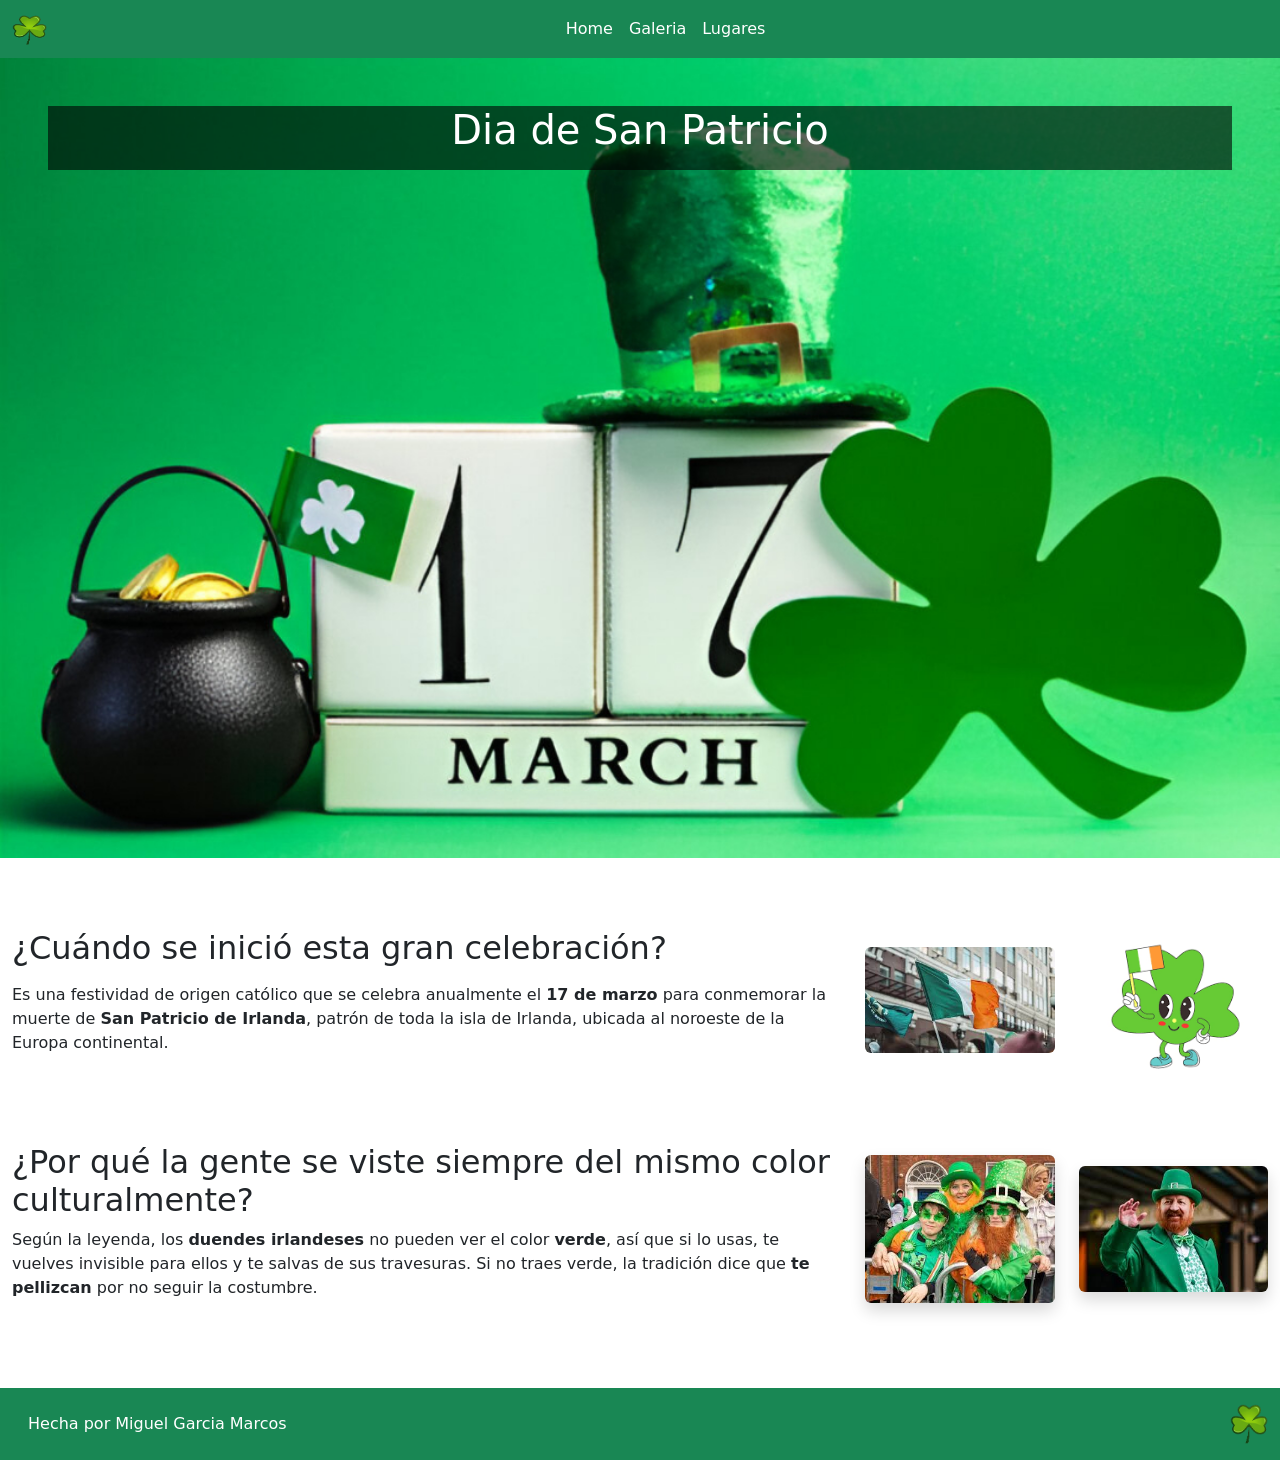
<file: index.html>
<!DOCTYPE html>
<html lang="en">
<head>
    <meta charset="UTF-8">
    <meta name="viewport" content="width=device-width, initial-scale=1.0">
    <title>index</title>
    <link rel="stylesheet" href="css/Style.css">
    <link href="https://cdn.jsdelivr.net/npm/bootstrap@5.3.3/dist/css/bootstrap.min.css" rel="stylesheet" integrity="sha384-QWTKZyjpPEjISv5WaRU9OFeRpok6YctnYmDr5pNlyT2bRjXh0JMhjY6hW+ALEwIH" crossorigin="anonymous">
     <script src="https://cdn.jsdelivr.net/npm/bootstrap@5.3.2/dist/js/bootstrap.bundle.min.js"></script>
</head>
<body>
    <div class="container-fluid">
            <div class="row">
        <nav class="navbar navbar-expand-md navbar-dark bg-success"> 
            <div class="container-fluid">
                
                <a class="navbar-brand" href="index.html">
                    <img src="img/trebol.png" alt="trebol" width="35" height="30">
                </a>
                
                <button class="navbar-toggler" type="button" data-bs-toggle="collapse" data-bs-target="#navSanPatricio" aria-controls="navSanPatricio" aria-expanded="false" aria-label="Toggle navigation">
                    <span class="navbar-toggler-icon"></span>
                </button>

                <div class="collapse navbar-collapse" id="navSanPatricio">
                    <ul class="navbar-nav mx-auto mb-2 mb-md-0 text-center">
                        <li class="nav-item">
                            <a class="nav-link active" aria-current="page" href="index.html">Home</a>
                        </li>
                        <li class="nav-item">
                            <a class="nav-link active" href="pages/pag2.html">Galeria</a>
                        </li>
                        <li class="nav-item">
                            <a class="nav-link active" href="pages/pag3.html">Lugares</a>
                        </li>
                    </ul>
                </div>
            </div>
        </nav>
    </div>

        <div class="row"> <!--Foto Principal-->
            <div class="p-5 text-center bg-image" style="background-image: url('img/header.jpg'); height: 800px; background-size: cover; background-position: center;">
                <div class="titulo" style="background-color: rgba(0, 0, 0, 0.6);">
                    <div class="d-flex justify-content-center align-items-center h-100">
                        <div class="text-white">
                            <h1 class="mb-3">Dia de San Patricio</h1>
                        </div>
                    </div>
                </div>
            </div>
        </div>

        <div class="row justify-content-center align-items-center my-5 text-center text-md-start">
            <div class="col-12 col-lg-8 mb-4 mb-lg-0">
                <h2 class="mb-3">¿Cuándo se inició esta gran celebración?</h2>
                <p class="text-justify">
                    Es una festividad de origen católico que se celebra anualmente el 
                    <strong>17 de marzo</strong> para conmemorar la muerte de 
                    <strong>San Patricio de Irlanda</strong>, patrón de toda la isla 
                    de Irlanda, ubicada al noroeste de la Europa continental.
                </p>
            </div>

            <div class="col-12 col-md-6 col-lg-2 mb-4 mb-lg-0">
                <img src="img/bandera.jpg" class="img-fluid rounded" alt="Bandera Irlanda">
            </div>
            <div class="col-12 col-md-6 col-lg-2 mb-4 mb-lg-0">
                <img src="img/aa.png" class="img-fluid rounded" alt="San Patricio">
            </div>
        </div>

        <div class="row justify-content-center align-items-center my-5 text-center text-md-start">

            <div class="col-12 col-lg-8 mb-4 mb-lg-0">
                <h2>¿Por qué la gente se viste siempre del mismo color culturalmente?</h2>
                <p>
                    Según la leyenda, los <strong>duendes irlandeses</strong> no pueden ver el color 
                    <strong>verde</strong>, así que si lo usas, te vuelves invisible para ellos y te 
                    salvas de sus travesuras. Si no traes verde, la tradición dice que 
                    <strong>te pellizcan</strong> por no seguir la costumbre.
                </p>
            </div>

            <div class="col-12 col-md-6 col-lg-2 mb-4 mb-lg-0">
                <img src="img/historia.jpg" 
                    alt="Tradición del color verde en San Patricio" 
                    class="img-fluid rounded shadow">
            </div>
            <div class="col-12 col-md-6 col-lg-2 mb-4 mb-lg-0">
                <img src="img/ropa.jpg" 
                    alt="Tradición del color verde en San Patricio" 
                    class="img-fluid rounded shadow">
            </div>
        </div>
        <br>
    </div>

        
    <footer class="container-fluid bg-success text-white py-3">
    <div class="row align-items-center text-center text-md-start">
        
        <div class="col-12 col-md-6 mb-3 mb-md-0">
            <p class="mb-0 ms-md-3">Hecha por Miguel Garcia Marcos</p>
        </div>

        <div class="col-12 col-md-6 text-center text-md-end">
            <img src="img/trebol.png" alt="Trébol" style="height: 40px; width: auto;">
        </div>
    </div>
</footer>
    
</body>
</html>
</file>
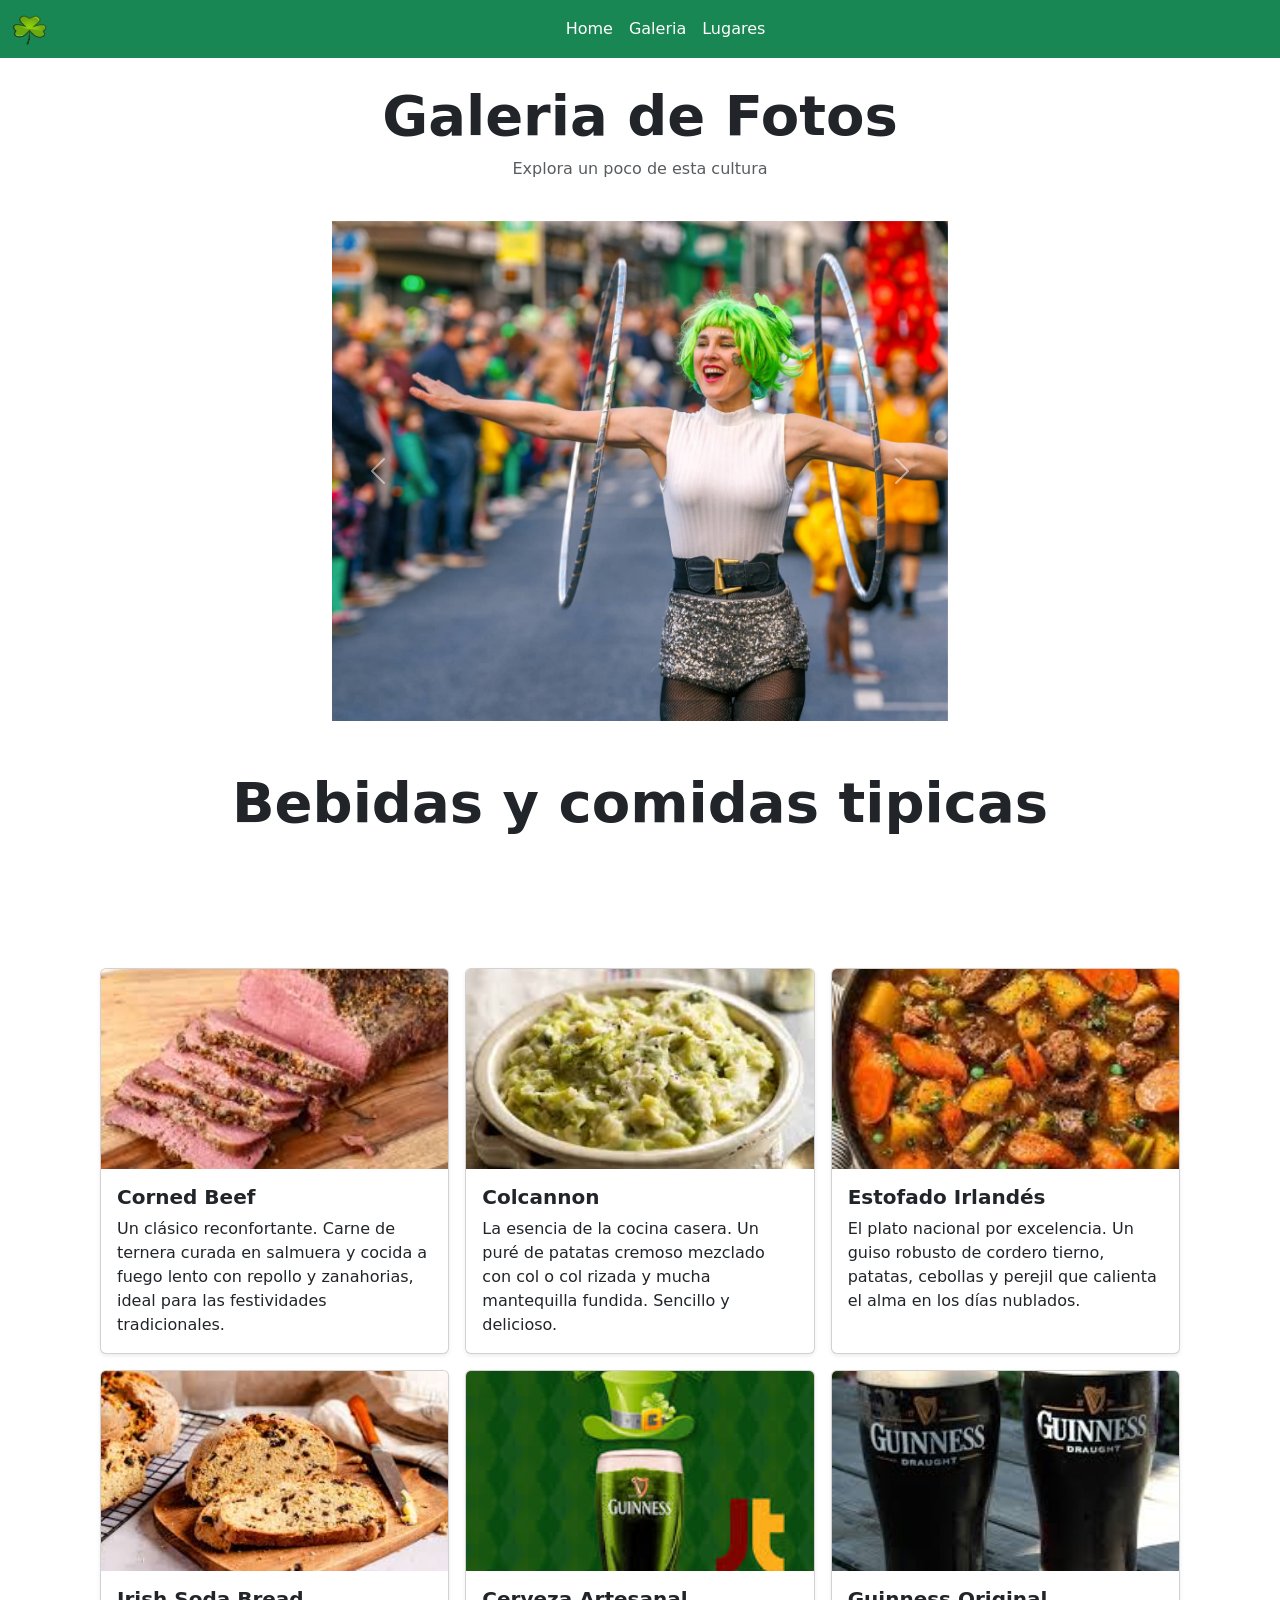
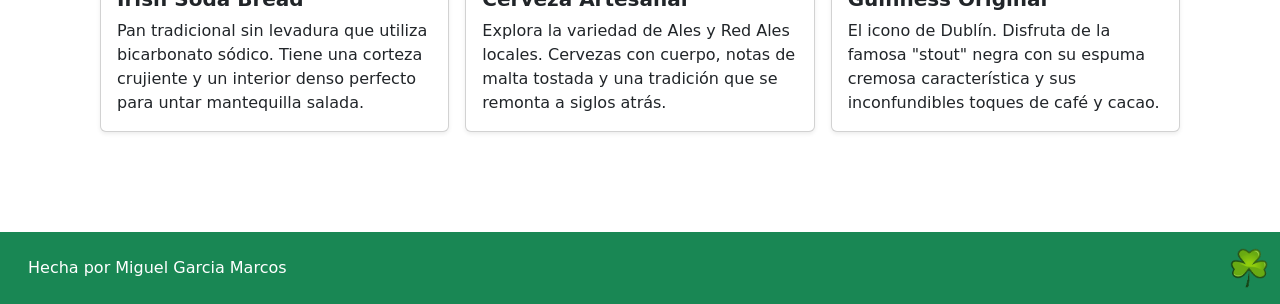
<file: pages/pag2.html>
<!DOCTYPE html>
<html lang="en">
<head>
    <meta charset="UTF-8">
    <meta name="viewport" content="width=device-width, initial-scale=1.0">
    <title>Galeria</title>
    <link rel="stylesheet" href="../css/Style.css">
    <link href="https://cdn.jsdelivr.net/npm/bootstrap@5.3.3/dist/css/bootstrap.min.css" rel="stylesheet" integrity="sha384-QWTKZyjpPEjISv5WaRU9OFeRpok6YctnYmDr5pNlyT2bRjXh0JMhjY6hW+ALEwIH" crossorigin="anonymous">
    <script src="https://cdn.jsdelivr.net/npm/bootstrap@5.3.2/dist/js/bootstrap.bundle.min.js"></script>
</head>
<body>
    <div class="container-fluid">
        <div class="row">
            <nav class="navbar navbar-expand-md navbar-dark bg-success"> <!-- Cambiado a expand-md para mejor control en tablets -->
                <div class="container-fluid">
                    
                    <a class="navbar-brand" href="index.html">
                        <img src="../img/trebol.png" alt="trebol" width="35" height="30">
                    </a>
                    
                    <button class="navbar-toggler" type="button" data-bs-toggle="collapse" data-bs-target="#navSanPatricio" aria-controls="navSanPatricio" aria-expanded="false" aria-label="Toggle navigation">
                        <span class="navbar-toggler-icon"></span>
                    </button>

                    <div class="collapse navbar-collapse" id="navSanPatricio">
                        <ul class="navbar-nav mx-auto mb-2 mb-md-0 text-center">
                            <li class="nav-item">
                                <a class="nav-link active" aria-current="page" href="../index.html">Home</a>
                            </li>
                            <li class="nav-item">
                                <a class="nav-link active" href="pag2.html">Galeria</a>
                            </li>
                            <li class="nav-item">
                                <a class="nav-link active" href="pag3.html">Lugares</a>
                            </li>
                        </ul>
                    </div>
                </div>
            </nav>
        </div>


        <div class="row justify-content-center my-4">
            <div class="col-12 text-center">
                <h1 class="display-4 fw-bold">
                    Galeria de Fotos
                </h1>
                <p class="text-muted">Explora un poco de esta cultura</p>
            </div>
        </div>

       <div class="row justify-content-center">
            <div class="col-md-6">
                <div id="carruselExample" class="carousel slide" data-bs-ride="carousel">
                    <div class="carousel-inner">

                        <div class="carousel-item active">
                            <img src="../img/fto1.jpg" alt="foto-1" class="d-block w-100">
                            
                        </div>

                        <div class="carousel-item">
                            <img src="../img/fto2.jpg" alt="foto-2" class="d-block w-100">
                            
                        </div>

                        <div class="carousel-item">
                            <img src="../img/fto3.jpg" alt="foto-3" class="d-block w-100">
                            
                        </div>

                        <div class="carousel-item">
                            <img src="../img/fto4.jpg" alt="foto-4" class="d-block w-100">
                            
                        </div>

                        <div class="carousel-item">
                            <img src="../img/fto5.jpg" alt="foto-5" class="d-block w-100">
                            
                        </div>
                    </div>

                    <button class="carousel-control-prev" type="button" data-bs-target="#carruselExample" data-bs-slide="prev">
                        <span class="carousel-control-prev-icon" aria-hidden="true"></span>
                        <span class="visually-hidden">Anterior</span>
                    </button>

                    <button class="carousel-control-next" type="button" data-bs-target="#carruselExample" data-bs-slide="next">
                        <span class="carousel-control-next-icon" aria-hidden="true"></span>
                        <span class="visually-hidden">Siguiente</span>
                    </button>
                </div>
            </div>
        </div>

        <br>

        <div class="row justify-content-center my-4">
                <div class="col-12 text-center">
                    <h1 class="display-4 fw-bold">
                        Bebidas y comidas tipicas
                    </h1>
                </div>
            </div>
        </div>

        <div class="row justify-content-center g-3" style="padding: 100px;">

            <div class="col-12 col-md-6 col-lg-4 d-flex justify-content-center">
                <div class="card h-100 shadow-sm" style="width: 100%;">
                    <img src="../img/Corned_Beef.jpg" class="card-img-top" alt="Corned Beef" style="height: 200px; object-fit: cover;">
                    <div class="card-body">
                        <h5 class="card-title fw-bold">Corned Beef</h5>
                        <p class="card-text">Un clásico reconfortante. Carne de ternera curada en salmuera y cocida a fuego lento con repollo y zanahorias, ideal para las festividades tradicionales.</p>
                    </div>
                </div>
            </div>

            <div class="col-12 col-md-6 col-lg-4 d-flex justify-content-center">
                <div class="card h-100 shadow-sm" style="width: 100%;">
                    <img src="../img/Colcannon.jpg" class="card-img-top" alt="Colcannon" style="height: 200px; object-fit: cover;">
                    <div class="card-body">
                        <h5 class="card-title fw-bold">Colcannon</h5>
                        <p class="card-text">La esencia de la cocina casera. Un puré de patatas cremoso mezclado con col o col rizada y mucha mantequilla fundida. Sencillo y delicioso.</p>
                    </div>
                </div>
            </div>

            <div class="col-12 col-md-6 col-lg-4 d-flex justify-content-center">
                <div class="card h-100 shadow-sm" style="width: 100%;">
                    <img src="../img/estofado_irlandés.jpg" class="card-img-top" alt="Estofado irlandés" style="height: 200px; object-fit: cover;">
                    <div class="card-body">
                        <h5 class="card-title fw-bold">Estofado Irlandés</h5>
                        <p class="card-text">El plato nacional por excelencia. Un guiso robusto de cordero tierno, patatas, cebollas y perejil que calienta el alma en los días nublados.</p>
                    </div>
                </div>
            </div>

            <div class="col-12 col-md-6 col-lg-4 d-flex justify-content-center">
                <div class="card h-100 shadow-sm" style="width: 100%;">
                    <img src="../img/Irish_Soda_Bread.jpg" class="card-img-top" alt="Irish Soda Bread" style="height: 200px; object-fit: cover;">
                    <div class="card-body">
                        <h5 class="card-title fw-bold">Irish Soda Bread</h5>
                        <p class="card-text">Pan tradicional sin levadura que utiliza bicarbonato sódico. Tiene una corteza crujiente y un interior denso perfecto para untar mantequilla salada.</p>
                    </div>
                </div>
            </div>

            <div class="col-12 col-md-6 col-lg-4 d-flex justify-content-center">
                <div class="card h-100 shadow-sm" style="width: 100%;">
                    <img src="../img/cerveza.jpg" class="card-img-top" alt="Cerveza artesanal" style="height: 200px; object-fit: cover;">
                    <div class="card-body">
                        <h5 class="card-title fw-bold">Cerveza Artesanal</h5>
                        <p class="card-text">Explora la variedad de Ales y Red Ales locales. Cervezas con cuerpo, notas de malta tostada y una tradición que se remonta a siglos atrás.</p>
                    </div>
                </div>
            </div>

            <div class="col-12 col-md-6 col-lg-4 d-flex justify-content-center">
                <div class="card h-100 shadow-sm" style="width: 100%;">
                    <img src="../img/guiness.jpg" class="card-img-top" alt="Cerveza Guinness" style="height: 200px; object-fit: cover;">
                    <div class="card-body">
                        <h5 class="card-title fw-bold">Guinness Original</h5>
                        <p class="card-text">El icono de Dublín. Disfruta de la famosa "stout" negra con su espuma cremosa característica y sus inconfundibles toques de café y cacao.</p>
                    </div>
                </div>
            </div>

        </div>
    <footer class="container-fluid bg-success text-white py-3">
        <div class="row align-items-center text-center text-md-start">
        
            <div class="col-12 col-md-6 mb-3 mb-md-0">
                <p class="mb-0 ms-md-3">Hecha por Miguel Garcia Marcos</p>
            </div>

            <div class="col-12 col-md-6 text-center text-md-end">
                <img src="../img/trebol.png" alt="Trébol" style="height: 40px; width: auto;">
            </div>
        </div>
    </footer>
    
</body>
</html>
</file>
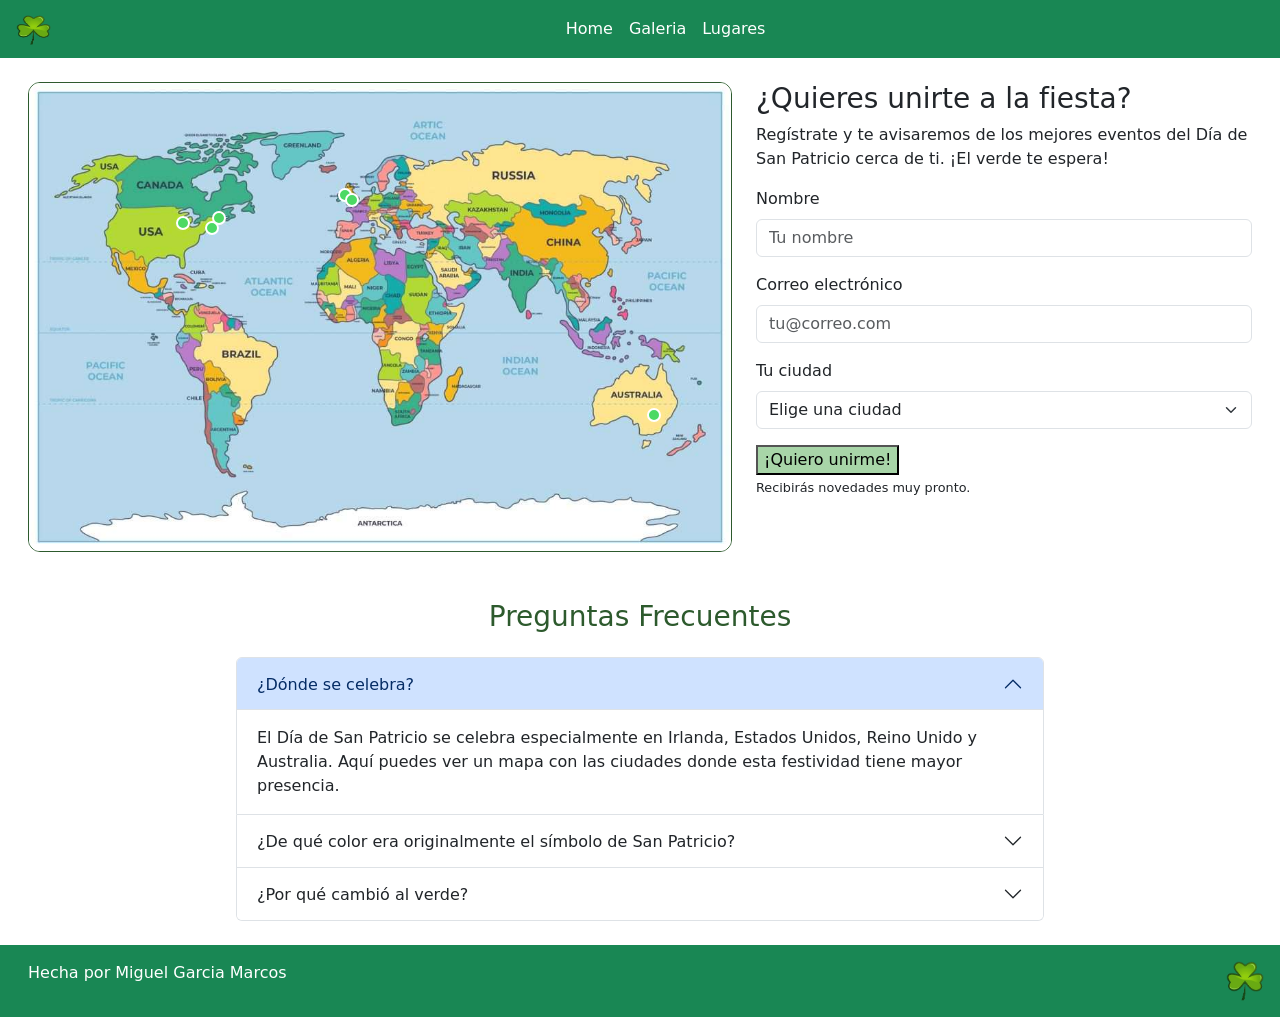
<file: pages/pag3.html>
<!DOCTYPE html>
<html lang="es">
<head>
    <meta charset="UTF-8">
    <meta name="viewport" content="width=device-width, initial-scale=1.0">
    <title>Lugares - San Patricio</title>
    <link rel="stylesheet" href="../css/Style.css">
    <link href="https://cdn.jsdelivr.net/npm/bootstrap@5.3.3/dist/css/bootstrap.min.css" rel="stylesheet" integrity="sha384-QWTKZyjpPEjISv5WaRU9OFeRpok6YctnYmDr5pNlyT2bRjXh0JMhjY6hW+ALEwIH" crossorigin="anonymous">
    <script src="https://cdn.jsdelivr.net/npm/bootstrap@5.3.2/dist/js/bootstrap.bundle.min.js"></script>
</head>
<body>

    <div class="container-fluid">

        <!-- Navbar -->
        <div class="row">
            <nav class="navbar navbar-expand-md navbar-dark bg-success px-3">
                <a class="navbar-brand" href="../index.html">
                    <img src="../img/trebol.png" alt="trebol" width="35" height="30">
                </a>
                <button class="navbar-toggler" type="button" data-bs-toggle="collapse" data-bs-target="#navSanPatricio" aria-controls="navSanPatricio" aria-expanded="false" aria-label="Toggle navigation">
                    <span class="navbar-toggler-icon"></span>
                </button>
                <div class="collapse navbar-collapse" id="navSanPatricio">
                    <ul class="navbar-nav mx-auto mb-2 mb-md-0 text-center">
                        <li class="nav-item">
                            <a class="nav-link active" href="../index.html">Home</a>
                        </li>
                        <li class="nav-item">
                            <a class="nav-link active" href="pag2.html">Galeria</a>
                        </li>
                        <li class="nav-item">
                            <a class="nav-link active" href="pag3.html">Lugares</a>
                        </li>
                    </ul>
                </div>
            </nav>
        </div>

        <br>
        <div class="row g-4 align-items-stretch px-3 pb-4">

            <!-- Mapa -->
            <div class="col-12 col-lg-7">
                <div class="mapa-container">
                    <img src="../img/mapa_mundo.jpg" class="mapa" alt="Mapa del mundo">
                    <div class="marker" style="top: 24%; left: 45%;" title="Dublín"></div>
                    <div class="marker" style="top: 31%; left: 26%;" title="Nueva York"></div>
                    <div class="marker" style="top: 30%; left: 22%;" title="Chicago"></div>
                    <div class="marker" style="top: 29%; left: 27%;" title="Boston"></div>
                    <div class="marker" style="top: 25%; left: 46%;" title="Londres"></div>
                    <div class="marker" style="top: 71%; left: 89%;" title="Sydney"></div>
                </div>
            </div>

            <!-- Formulario -->
            <div class="col-12 col-lg-5">
                <div class="sp-form-card">
                    <h3>¿Quieres unirte a la fiesta?</h3>
                    <p>Regístrate y te avisaremos de los mejores eventos del Día de San Patricio cerca de ti. ¡El verde te espera!</p>

                    <div class="mb-3">
                        <label class="form-label" for="sp-nombre">Nombre</label>
                        <input type="text" class="form-control" id="sp-nombre" placeholder="Tu nombre">
                    </div>
                    <div class="mb-3">
                        <label class="form-label" for="sp-email">Correo electrónico</label>
                        <input type="email" class="form-control" id="sp-email" placeholder="tu@correo.com">
                    </div>
                    <div class="mb-3">
                        <label class="form-label" for="sp-ciudad">Tu ciudad</label>
                        <select class="form-select" id="sp-ciudad">
                            <option value="" disabled selected>Elige una ciudad</option>
                            <option>Dublín</option>
                            <option>Nueva York</option>
                            <option>Chicago</option>
                            <option>Boston</option>
                            <option>Londres</option>
                            <option>Sydney</option>
                            <option>Otra ciudad</option>
                        </select>
                    </div>

                    <button class="btn-sp" style="background-color:#a8d5a8;">¡Quiero unirme!</button>

                    <div class="success-msg" id="success-msg">
                        <span style="font-size: 0.8rem;">Recibirás novedades muy pronto.</span>
                    </div>
                </div>
            </div>

            <!--Preguntas FAQ-->
            <div class="col-12 col-md-10 col-lg-8 mx-auto mt-5">
                <h3 class="text-center mb-4" style="color: #2d5a2d;">Preguntas Frecuentes</h3>
                <div class="accordion" id="faqAccordion">
                    
                    <!-- Pregunta 1 -->
                    <div class="accordion-item">
                        <h2 class="accordion-header" id="headingOne">
                            <button class="accordion-button" type="button" data-bs-toggle="collapse" data-bs-target="#collapseOne" aria-expanded="true" aria-controls="collapseOne">
                            ¿Dónde se celebra?
                            </button>
                        </h2>
                        <div id="collapseOne" class="accordion-collapse collapse show"  data-bs-parent="#faqAccordion">
                            <div class="accordion-body">
                                El Día de San Patricio se celebra especialmente en Irlanda, Estados Unidos, Reino Unido y Australia.
                                Aquí puedes ver un mapa con las ciudades donde esta festividad tiene mayor presencia.
                            </div>
                        </div>
                    </div>

                    <!-- Pregunta 2 -->
                    <div class="accordion-item">
                        <h2 class="accordion-header" id="headingTwo">
                            <button class="accordion-button collapsed" type="button" data-bs-toggle="collapse" data-bs-target="#collapseTwo" aria-expanded="false" aria-controls="collapseTwo">
                                ¿De qué color era originalmente el símbolo de San Patricio?
                            </button>
                        </h2>
                        <div id="collapseTwo" class="accordion-collapse collapse"  data-bs-parent="#faqAccordion">
                            <div class="accordion-body">
                                El "Azul San Patricio": En las primeras representaciones artísticas del santo y en la Orden de San Patricio (una orden de caballería británica creada en el siglo XVIII), el color oficial utilizado era un tono específico conocido como "azul San Patricio".
                            </div>
                        </div>
                    </div>

                    <!-- Pregunta 3 -->
                    <div class="accordion-item">
                        <h2 class="accordion-header" id="headingThree">
                            <button class="accordion-button collapsed" type="button" data-bs-toggle="collapse" data-bs-target="#collapseThree" aria-expanded="false" aria-controls="collapseThree">
                            ¿Por qué cambió al verde?
                            </button>
                        </h2>
                        <div id="collapseThree" class="accordion-collapse collapse"  data-bs-parent="#faqAccordion">
                            <div class="accordion-body">
                                El color verde no se asoció fuertemente con la festividad y el país hasta la Rebelión Irlandesa de 1798. Durante este levantamiento contra la corona británica, los soldados irlandeses vistieron uniformes verdes y utilizaron el trébol como símbolo de nacionalismo y rebeldía.
                            </div>
                        </div>
                    </div>

                </div>
            </div>

        </div>

        <!-- Footer -->
        <div class="row bg-success text-white py-3">
            <div class="col-12 col-md-6 mb-3 mb-md-0 text-center text-md-start">
                <p class="mb-0 ms-md-3">Hecha por Miguel Garcia Marcos</p>
            </div>
            <div class="col-12 col-md-6 text-center text-md-end pe-md-3">
                <img src="../img/trebol.png" alt="Trébol" style="height: 40px; width: auto;">
            </div>
        </div>

    </div>

</body>
</html>
</file>
<file: css/Style.css>
/*Pagina del carrusel*/
        .carousel-item img {
            width: 100%;
            height: 500px;          
            object-fit: cover;     
            object-position: center;
        }

/*Pagina del mapa mas el formulario*/
        .mapa-container {
            position: relative;
            width: 100%;
            border-radius: 12px;
            overflow: hidden;
            border: 1px solid #2d5a2d;
        }

        .mapa {
            width: 100%;
            height: auto;
            display: block;
        }

        .marker {
            position: absolute;
            width: 14px;
            height: 14px;
            background-color: #4cd964;
            border: 2px solid #fff;
            border-radius: 50%;
            transform: translate(-50%, -50%);
            cursor: pointer;
            transition: background-color 0.2s;
        }

        .marker:hover { background-color: #ff6b35; }

        .marker::after {
            content: attr(title);
            position: absolute;
            bottom: 120%;
            left: 50%;
            transform: translateX(-50%);
            background: #4cd964;
            color: #0a2e0a;
            font-size: 0.7rem;
            font-weight: 700;
            padding: 3px 8px;
            border-radius: 6px;
            white-space: nowrap;
            display: none;
        }

        .marker:hover::after { display: block; }
</file>
